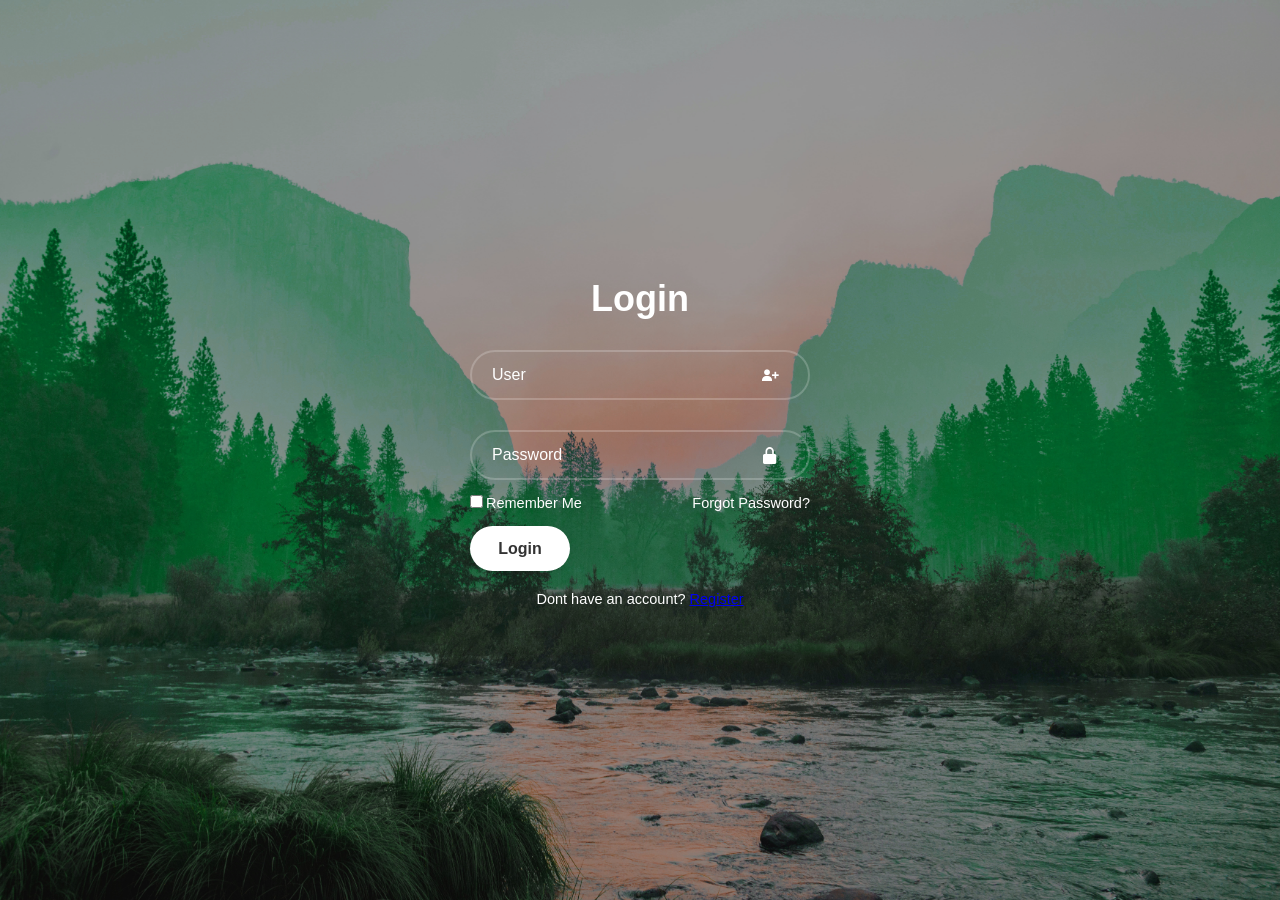
<file: index.html>
<!DOCTYPE html>
<html lang="en">
<head>
    <meta charset="UTF-8">
    <meta name="viewport" content="width=device-width, initial-scale=1.0">
    <title>one8zro</title>
    <link rel="stylesheet" href="text.css">
    <link href='https://unpkg.com/boxicons@2.1.4/css/boxicons.min.css' rel='stylesheet'>
</head>
<body>
    <div class="wrapper">
       <form action="">
        <h1>
          Login  
        </h1>
        <div class="input-box">
            <input type="text" placeholder="User" required>
            <i class='bx bxs-user-plus'></i>
        </div>
        <div class="input-box">
            <input type="password" placeholder="Password" required>
            <i class='bx bxs-lock-alt'></i>
        </div>
        <div class="remember-forgot">
            <label><input type="checkbox">Remember Me</label>
            <a href="#">Forgot Password?</a>
        </div>
        <button type="submit" class="btn">Login</button>
        <div class="register-link">
            <p>Dont have an account? <a href="#">Register</a></p>
        </div>
       </form> 
    </div>
</body>
</html>
</file>
<file: text.css>
*{
    margin: 0;
    padding:0;
    box-sizing: border-box;
    font-family: "Poppins" , sans-serif;
 }
 body{
    display: flex;
    justify-content: center;
    align-items: center;
    min-height: 100vh;
    background: url(bg.jpg) no-repeat;
    background-size: cover;
    background-position: center;
 }
 .wrapper{
    width: 420px;
    background: transparent;
    color: #fff;
    border-radius: 12px;
    padding: 30px 40px;
 }
 .wrapper h1{
    font-size: 36px;
    text-align: center;
 }
 .wrapper .input-box{
    width: 100%;
    height: 50px;
    position: relative;
    margin: 30px 0;

 }
 .input-box input{
    width: 100%;
    height: 100%;
    background: transparent;
    border: none;
    outline: none;
    border: 2px solid rgba(255, 255, 255, .2);
    border-radius: 40px;
    font-size: 16px;
    color: #fff;
    padding: 20px 45px 20px 20px;
}
.input-box input::placeholder{
    color: #fff;

}
.input-box i{
    position: absolute;
    right: 20px;
    top: 30%;
    transform: translate(-50%);
    font-size: 20px;
}
.wrapper .remember-forgot{
    display: flex;
    justify-content: space-between;
    font-size: 14.5px;
    margin: -15px 0 15px;
}
.remember-forgot label input{
    accent-color: #fff;
    margin-right: 3px;

}
.remember-forgot a{
    color: #fff;
    text-decoration: none;
}
.remember-forgot a:hover{
    text-decoration: underline;
}
.wrapper .btn{
    width: 100px;
    height: 45px;
    background: #fff;
    border: none;
    outline: none;
    border-radius: 40px;
    box-shadow: 0 0 10px rgba(0 , 0 , 0 , .1);
    cursor: pointer;
    font-size: 16px;
    color: #333;
    font-weight:600 ;
}
.wrapper .register-link{
    font-size: 14.5px;
    text-align: center;
    margin: 20px 0 15px;
}
.pegister-link p a{
    color: #fff;
    text-decoration: none;
    font-weight: 600;
}
.register-link p a:hover{
    text-decoration: underline;
}
</file>
